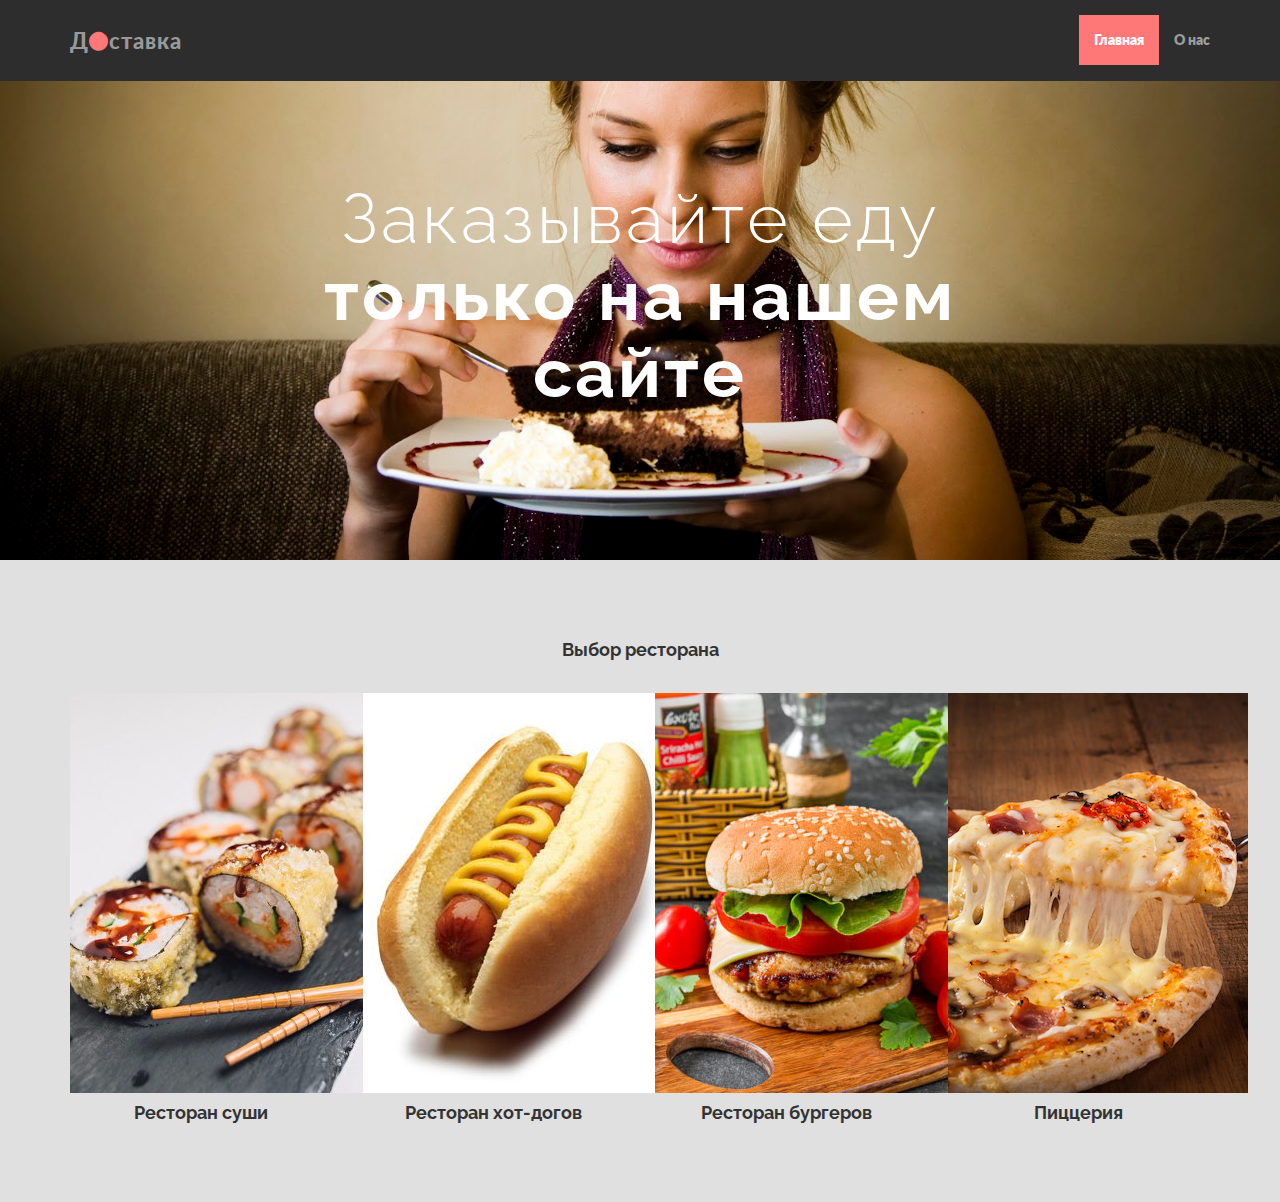
<file: pizza/index.html>
<!DOCTYPE html>
<html lang="en">
<head>
  <meta charset="utf-8">
  <title>Dostavka</title>
  <meta content="width=device-width, initial-scale=1.0" name="viewport">
  <meta content="" name="keywords">
  <meta content="" name="description">

  <!-- Favicons -->
  <link href="img/favicon.png" rel="icon">
  <link href="img/apple-touch-icon.png" rel="apple-touch-icon">

  <!-- Google Fonts -->
  <link href="https://fonts.googleapis.com/css?family=Lato:300,400,700,900|Raleway:400,300,700,900" rel="stylesheet">

  <!-- Bootstrap CSS File -->
  <link href="lib/bootstrap/css/bootstrap.min.css" rel="stylesheet">

  <!-- Libraries CSS Files -->
  <link href="lib/font-awesome/css/font-awesome.min.css" rel="stylesheet">

  <!-- Main Stylesheet File -->
  <link href="css/style.css" rel="stylesheet">
</head>

<body>

  <!-- Fixed navbar -->
  <div class="navbar navbar-inverse navbar-fixed-top">
    <div class="container">
      <div class="navbar-header">
        <button type="button" class="navbar-toggle" data-toggle="collapse" data-target=".navbar-collapse">
            <span class="icon-bar"></span>
            <span class="icon-bar"></span>
            <span class="icon-bar"></span>
          </button>
        <a class="navbar-brand" href="#">Д<i class="fa fa-circle"></i>ставка</a>
      </div>
      <div class="navbar-collapse collapse">
        <ul class="nav navbar-nav navbar-right">
          <li class="active"><a href="index.html">Главная</a></li>
          <li><a href="about.html">О нас</a></li>
        </ul>
      </div>
      <!--/.nav-collapse -->
    </div>
  </div>

  <div id="headerwrap">
    <div class="container">
      <div class="row centered">
        <div class="col-lg-8 col-lg-offset-2">
          <h1>Заказывайте еду <b>только на нашем сайте</b></h1>
        </div>
      </div>
      <!-- row -->
    </div>
    <!-- container -->
  </div>
  <!-- headerwrap -->

 

  <!-- PORTFOLIO SECTION -->
  <div id="dg">
    <div class="container">
      <div class="row centered">
        <h4>Выбор ресторана</h4>
        <br>
        <div class="col-lg-3">
          <div class="tilt">
            <a href="Japan.html"><img src="img/sus.jpg" alt=""></a>
          </div>
          <h4>Ресторан суши</h4>
        </div>

        <div class="col-lg-3">
          <div class="tilt">
            <a href="hotdog.html"><img src="img/hot.jpg" alt=""></a>
          </div>
          <h4>Ресторан хот-догов</h4>
        </div>

        <div class="col-lg-3">
          <div class="tilt">
            <a href="#"><img src="img/burg.jpg" alt=""></a>
          </div>
          <h4>Ресторан бургеров</h4>
        </div>

        <div class="col-lg-3">
          <div class="tilt">
            <a href="#"><img src="img/piz.jpg" alt=""></a>
          </div>
          <h4>Пиццерия</h4>
        </div>

      <!-- row -->
    </div>
    <!-- container -->
  </div>
  <!-- DG -->

  <!-- JavaScript Libraries -->
  <script src="lib/jquery/jquery.min.js"></script>
  <script src="lib/bootstrap/js/bootstrap.min.js"></script>
  <script src="lib/php-mail-form/validate.js"></script>
  <script src="lib/chart/chart.js"></script>

  <!-- Template Main Javascript File -->
  <script src="js/main.js"></script>

</body>
</html>
</file>
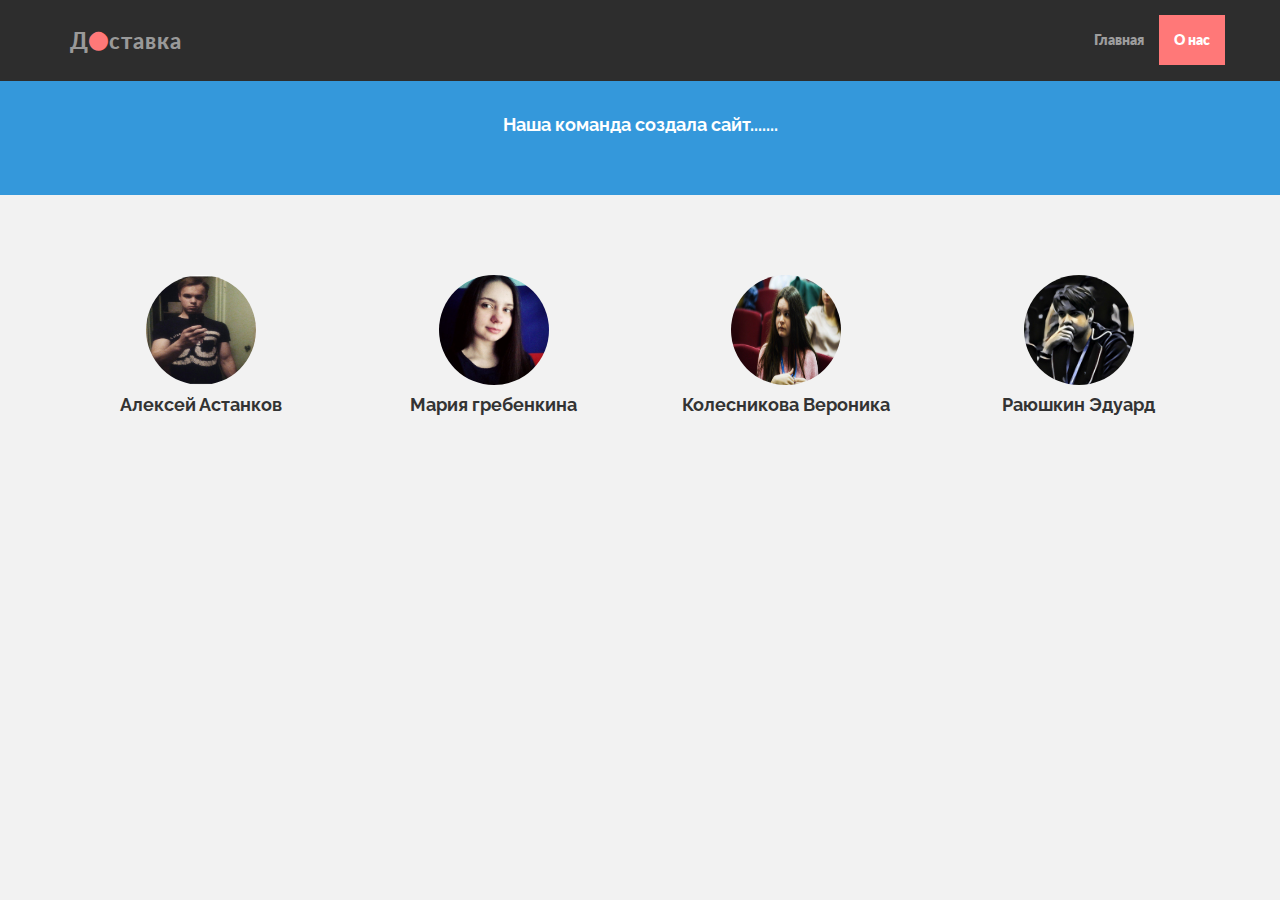
<file: pizza/about.html>
<!DOCTYPE html>
<html lang="en">
<head>
  <meta charset="utf-8">
  <title>Dostavka</title>
  <meta content="width=device-width, initial-scale=1.0" name="viewport">
  <meta content="" name="keywords">
  <meta content="" name="description">

  <!-- Favicons -->
  <link href="img/favicon.png" rel="icon">
  <link href="img/apple-touch-icon.png" rel="apple-touch-icon">

  <!-- Google Fonts -->
  <link href="https://fonts.googleapis.com/css?family=Lato:300,400,700,900|Raleway:400,300,700,900" rel="stylesheet">

  <!-- Bootstrap CSS File -->
  <link href="lib/bootstrap/css/bootstrap.min.css" rel="stylesheet">

  <!-- Libraries CSS Files -->
  <link href="lib/font-awesome/css/font-awesome.min.css" rel="stylesheet">

  <!-- Main Stylesheet File -->
  <link href="css/style.css" rel="stylesheet">

</head>

<body>

  <!-- Fixed navbar -->
  <div class="navbar navbar-inverse navbar-fixed-top">
    <div class="container">
      <div class="navbar-header">
        <button type="button" class="navbar-toggle" data-toggle="collapse" data-target=".navbar-collapse">
            <span class="icon-bar"></span>
            <span class="icon-bar"></span>
            <span class="icon-bar"></span>
          </button>
        <a class="navbar-brand" href="index.html">Д<i class="fa fa-circle"></i>ставка</a>
      </div>
      <div class="navbar-collapse collapse">
        <ul class="nav navbar-nav navbar-right">
          <li><a href="index.html">Главная</a></li>
          <li class="active"><a href="about.html">О нас</a></li>
        </ul>
      </div>
      <!--/.nav-collapse -->
    </div>
  </div>

  <div id="blue">
    <div class="container">
      <div class="row centered">
        <div class="col-lg-8 col-lg-offset-2">
          <h4>Наша команда создала сайт.......</h4>
          <p></p>
        </div>
      </div>
      <!-- row -->
    </div>
    <!-- container -->
  </div>
  <!--  bluewrap -->


  <div class="container w">
    <div class="row centered">
      <br><br>
      <div class="col-lg-3">
        <img class="img-circle" src="img/ia.jpg" width="110" height="110" alt="">
        <h4>Алексей Астанков</h4>
      
        
      </div>
      <!-- col-lg-3 -->

      <div class="col-lg-3">
        <img class="img-circle" src="img/masha.jpg" width="110" height="110" alt="">
        <h4>Мария гребенкина</h4>
        
       
      </div>
      <!-- col-lg-3 -->

      <div class="col-lg-3">
        <img class="img-circle" src="img/veronika.jpg" width="110" height="110" alt="">
        <h4>Колесникова Вероника</h4>
       
      </div>
      <!-- col-lg-3 -->

      <div class="col-lg-3">
        <img class="img-circle" src="img/edik.jpg" width="110" height="110" alt="">
        <h4>Раюшкин Эдуард</h4>
     
      </div>
      <!-- col-lg-3 -->

    </div>
    <!-- row -->
    <br>
    <br>
  </div>
  <!-- container -->
  <!-- JavaScript Libraries -->
  <script src="lib/jquery/jquery.min.js"></script>
  <script src="lib/bootstrap/js/bootstrap.min.js"></script>
  <script src="lib/php-mail-form/validate.js"></script>
  <script src="lib/chart/chart.js"></script>

  <!-- Template Main Javascript File -->
  <script src="js/main.js"></script>

</body>
</html>
</file>
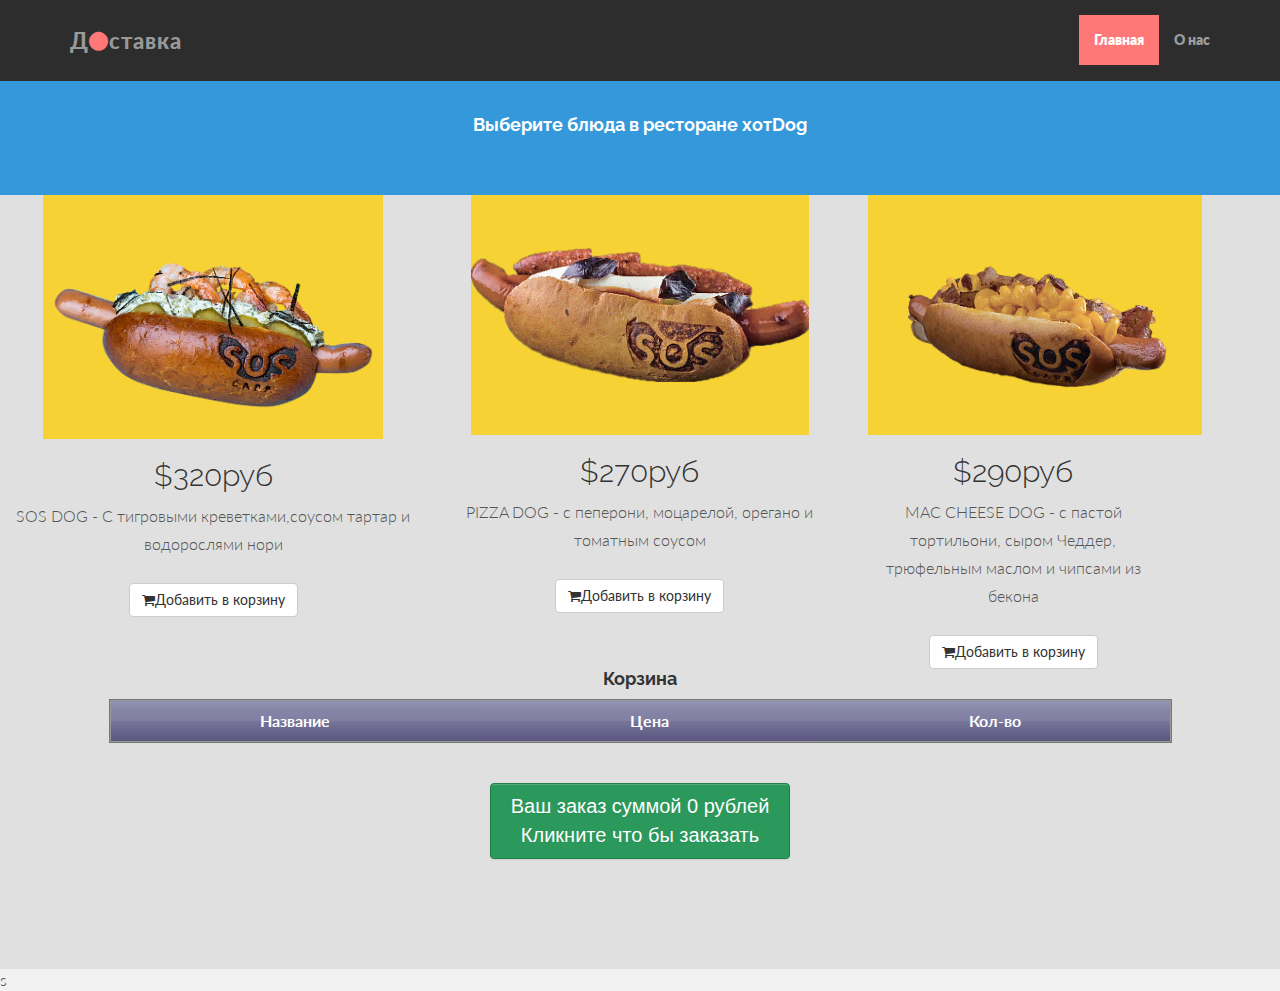
<file: pizza/hotdog.html>
<!DOCTYPE html>
<html lang="en">
<head>
  <meta charset="utf-8">
  <title>Dostavka</title>
  <meta content="width=device-width, initial-scale=1.0" name="viewport">
  <meta content="" name="keywords">
  <meta content="" name="description">

  <!-- Favicons -->
  <link href="img/favicon.png" rel="icon">
  <link href="img/apple-touch-icon.png" rel="apple-touch-icon">

  <!-- Google Fonts -->
  <link href="https://fonts.googleapis.com/css?family=Lato:300,400,700,900|Raleway:400,300,700,900" rel="stylesheet">

  <!-- Bootstrap CSS File -->
  <link href="lib/bootstrap/css/bootstrap.min.css" rel="stylesheet">

  <!-- Libraries CSS Files -->
  <link href="lib/font-awesome/css/font-awesome.min.css" rel="stylesheet">

  <!-- Main Stylesheet File -->
  <link href="css/style.css" rel="stylesheet">
</head>

<body>

  <!-- Fixed navbar -->
  <div class="navbar navbar-inverse navbar-fixed-top">
    <div class="container">
      <div class="navbar-header">
        <button type="button" class="navbar-toggle" data-toggle="collapse" data-target=".navbar-collapse">
            <span class="icon-bar"></span>
            <span class="icon-bar"></span>
            <span class="icon-bar"></span>
          </button>
        <a class="navbar-brand" href="index.html">Д<i class="fa fa-circle"></i>ставка</a>
      </div>
      <div class="navbar-collapse collapse">
        <ul class="nav navbar-nav navbar-right">
          <li class="active"><a href="index.html">Главная</a></li>
          <li><a href="about.html">О нас</a></li>
        </ul>
      </div>
      <!--/.nav-collapse -->
    </div>
  </div>

  
  <div id="blue">
    <div class="container">
      <div class="row centered">
        <div class="col-lg-8 col-lg-offset-2">
          <h4>Выберите блюда в ресторане хотDog</h4>
          <p></p>
        </div>
      </div>
      <!-- row -->
    </div>
    <!-- container -->
  </div>
  <!--  bluewrap -->
 

<script>
var d = document;
var overprace=0;
function addRow( name , price,  id1)
  {
    overprace+=Number.parseInt(price);;
    var buton = document.getElementById("bat1");
      // Находим нужную таблицу
      var tbody = d.getElementById('tab1').getElementsByTagName('TBODY')[0];
      var flag=0;
      var stroka=0;
      var col_strok=tbody.childElementCount;



    if(col_strok!=0){
    for(var i=1;i<tbody.childElementCount+1;i++){
      if(document.getElementById('tab1').rows[i].cells[0].innerText==name){
        flag=1
        stroka=i;}}
    }


        if(!flag){
      // Создаем строку таблицы и добавляем ее
      var row = d.createElement("TR");
      tbody.appendChild(row);
  
      // Создаем ячейки в вышесозданной строке
      // и добавляем тх
      var td1 = d.createElement("TD");
      var td2 = d.createElement("TD");
      var td3 = d.createElement("TD");
  
      row.appendChild(td1);
      row.appendChild(td2);
      row.appendChild(td3);
  
      // Наполняем ячейки
      td1.innerHTML = name;
      td2.innerHTML = price;
      td3.innerHTML = 1;
      buton.innerHTML = "Ваш заказ суммой "+ overprace+ " рублей" +"      Кликните что бы заказать";
        }
        else{
          buton.innerHTML = "Ваш заказ суммой "+ overprace+ " рублей" +"    Кликните что бы заказать";
          document.getElementById('tab1').rows[stroka].cells[2].innerText++;
        }
  


  }
</script>
 
  <div class="col-sm-15 padding-right">
    <div class="features_items"><!--features_items-->
      <div class="col-sm-4">
        <div class="product-image-wrapper">
          <div class="single-products">
              <div class="productinfo text-center">
                <img src="img/sosDOG.png" alt="" />
                <h2>$320руб</h2>
                <p> SOS DOG - С тигровыми креветками,соусом тартар и водорослями нори</p>
                <a  onclick="addRow ('SOS DOG','320','1')" class="btn btn-default add-to-cart"><i class="fa fa-shopping-cart"></i>Добавить в корзину</a>
              </div>
          </div>
        </div>
      </div>
      <div class="col-sm-4">
        <div class="product-image-wrapper">
          <div class="single-products">
            <div class="productinfo text-center">
              <img src="img/pizzaDOG.png" alt="" />
              <h2>$270руб</h2>
              <p>PIZZA DOG - с пеперони, моцарелой, орегано и томатным соусом</p>
              <a onclick="addRow ('PIZZA DOG','270','2')" class="btn btn-default add-to-cart"><i class="fa fa-shopping-cart"></i>Добавить в корзину</a>
            </div>
          </div>
        </div>
      </div>
      <div class="col-sm-3">
        <div class="product-image-wrapper">
          <div class="single-products">
            <div class="productinfo text-center">
              <img src="img/makDOG.png" alt="" />
              <h2>$290руб</h2>
              <p>MAC CHEESE DOG - с пастой тортильони, сыром Чеддер, трюфельным маслом и чипсами из бекона</p>
              <a onclick="addRow ('MAC CHEESE DOG','290','3')" class="btn btn-default add-to-cart"><i class="fa fa-shopping-cart"></i>Добавить в корзину</a>
            </div>
          </div>
        </div>
      </div>

     
      </div>
    </div><!--features_items-->


    <div id="dg">
      <div class="container">
        <div class="row centered">
          <h4>Корзина</h4>
     

          <table id="tab1"  style="margin: auto;" class="table_blur">
            <thead>
              <tr>
                  <th>Название</th>
                  <th>Цена</th>
                  <th>Кол-во</th>
              </tr>
          </thead>
          <tbody>
          </tbody>
          </table>

          <a href="#"  data-toggle="modal" data-target="#myModal" href="#myModal" id="bat1"class="green">Ваш заказ суммой 0 рублей
            Кликните что бы заказать</a>
        </div>
      </div>
    </div>

    




    <div class="modal fade" id="myModal" tabindex="-1" role="dialog" aria-labelledby="myModalLabel" aria-hidden="true">
        <div class="modal-dialog">
          <div class="modal-content">
            <div class="modal-header">
              <button type="button" class="close" data-dismiss="modal" aria-hidden="true">&times;</button>
              <h4 class="modal-title" id="myModalLabel">Укажите контакты</h4>
            </div>
            <div class="modal-body">
              <div class="row centered">
                <p>Работаем 24 часа</p>
                <p>
                 Адрес - улица Мира 100<br/> Волгоград<br/>Наш контакный номер - 8999999999999<br/> hot-dog@gmail.ru
                </p>
    
                <form class="contact-form php-mail-form" role="form" action="contactform/contactform.php" method="POST">
    
                  <div class="form-group">
                    <label for="contact-name">Ваше имя</label>
                    <input type="name" name="name" class="form-control" id="contact-name" placeholder="Андрей" data-rule="minlen:4" data-msg="Введите верные данные">
                    <div class="validate"></div>
                  </div>

                    <div class="form-group">
                    <label for="contact-email">Ваш эмайл</label>
                    <input type="email" name="email" class="form-control" id="contact-email" placeholder="Андрей@майл.ру" data-rule="email" data-msg="Введите верные данные">
                    <div class="validate"></div>
                  </div>
                  <div class="form-group">
                    <label for="contact-subject">Адрес</label>
                    <input type="text" name="subject" class="form-control" id="contact-subject" placeholder="улица Мира" data-rule="minlen:4" data-msg="Введите верные данные">
                    <div class="validate"></div>
                  </div>
    
                  <div class="form-group">
                            <input type="name" name="name" class="form-control" id="contact-name" placeholder="Андрей" data-rule="minlen:4" data-msg="Введите верные данные">
                    <div class="validate"></div>
                  </div>
          <label for="contact-message">Доп сообщение</label>
                    <textarea class="form-control" name="message" id="contact-message" placeholder="Хочу поострее" rows="5" data-rule="required" data-msg="Введите верные данные"></textarea>
                    <div class="validate"></div>
                  </div>
    
                  <div class="loading"></div>
                  <div class="error-message"></div>
                  <div class="sent-message">Your message has been sent. Thank you!</div>
    
                  <div class="form-send">
                    <button type="submit" class="btn btn-large">Заказать</button>
                  </div>
    
                </form>
              </div>
            </div>
          </div>
          <!-- /.modal-content -->
        </div>
        <!-- /.modal-dialog -->
      </div>
      <!-- /.modal -->s


  <!-- JavaScript Libraries -->
  <script src="lib/jquery/jquery.min.js"></script>
  <script src="lib/bootstrap/js/bootstrap.min.js"></script>
  <script src="lib/php-mail-form/validate.js"></script>
  <script src="lib/chart/chart.js"></script>

  <!-- Template Main Javascript File -->
  <script src="js/main.js"></script>

</body>
</html>
</file>
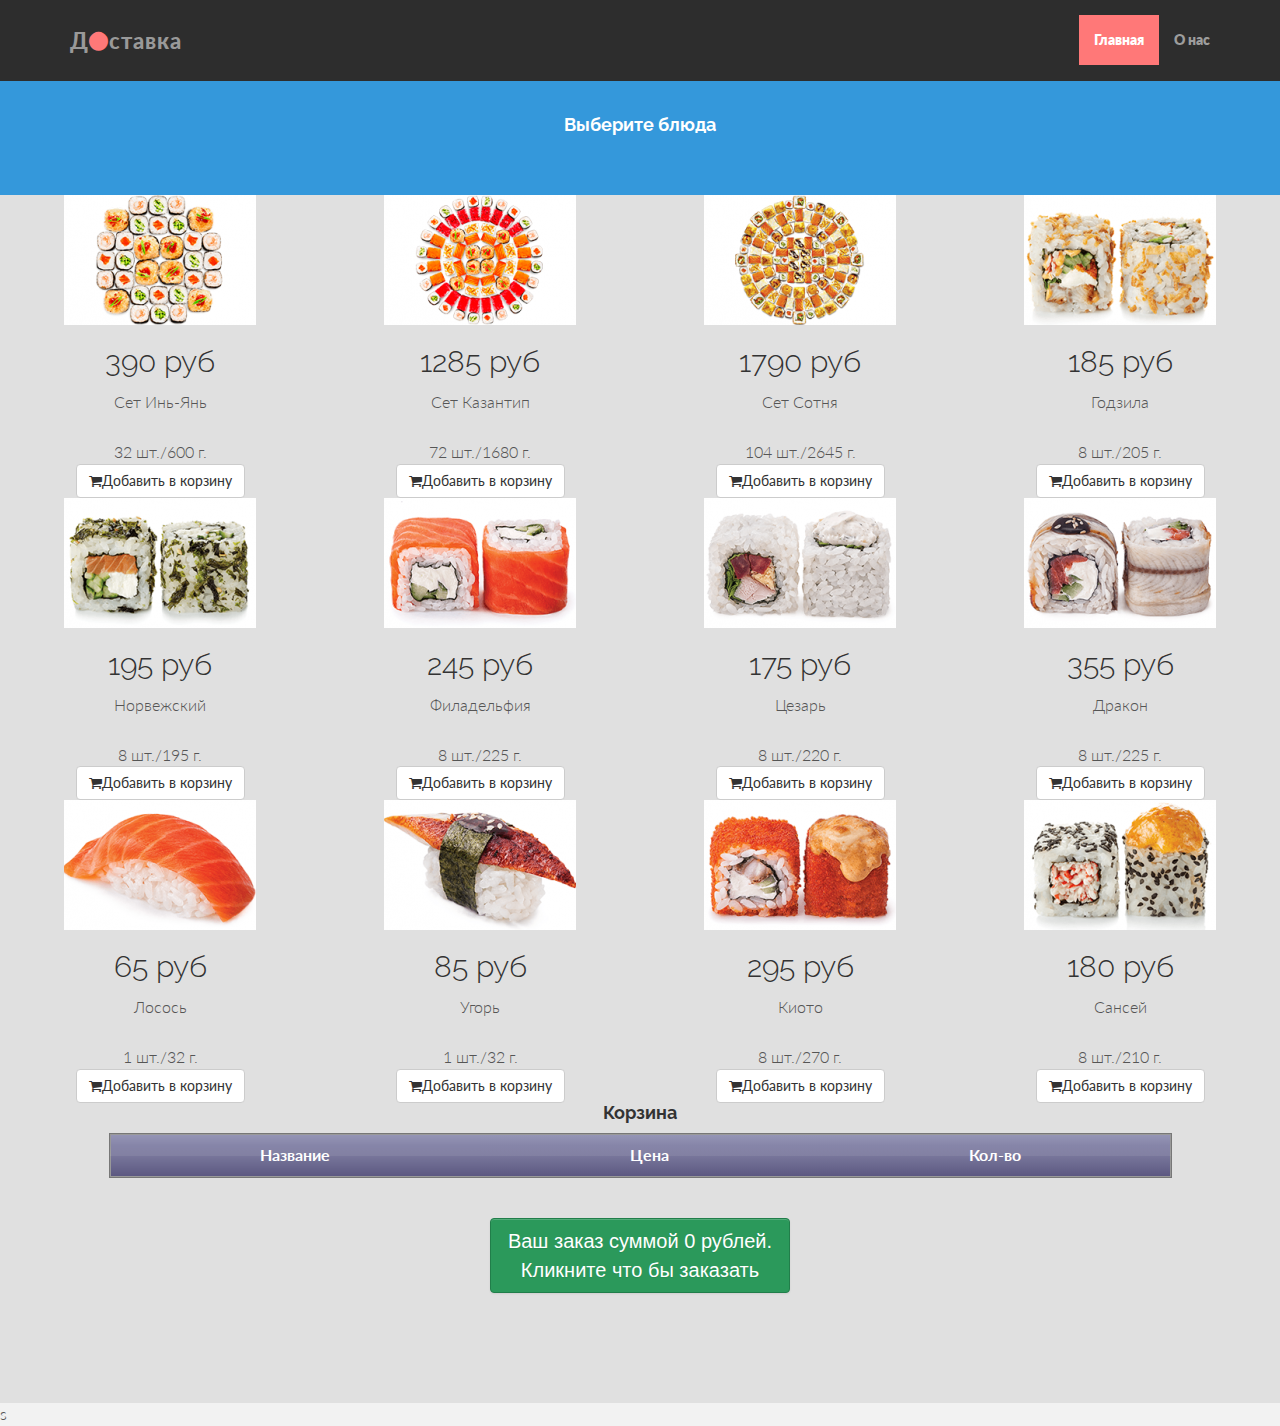
<file: pizza/Japan.html>
<!DOCTYPE html>
<html lang="en">
<head>
  <meta charset="utf-8">
  <title>Dostavka</title>
  <meta content="width=device-width, initial-scale=1.0" name="viewport">
  <meta content="" name="keywords">
  <meta content="" name="description">

  <!-- Favicons -->
  <link href="img/favicon.png" rel="icon">
  <link href="img/apple-touch-icon.png" rel="apple-touch-icon">

  <!-- Google Fonts -->
  <link href="https://fonts.googleapis.com/css?family=Lato:300,400,700,900|Raleway:400,300,700,900" rel="stylesheet">

  <!-- Bootstrap CSS File -->
  <link href="lib/bootstrap/css/bootstrap.min.css" rel="stylesheet">

  <!-- Libraries CSS Files -->
  <link href="lib/font-awesome/css/font-awesome.min.css" rel="stylesheet">

  <!-- Main Stylesheet File -->
  <link href="css/style.css" rel="stylesheet">
</head>

<body>

  <!-- Fixed navbar -->
  <div class="navbar navbar-inverse navbar-fixed-top">
    <div class="container">
      <div class="navbar-header">
        <button type="button" class="navbar-toggle" data-toggle="collapse" data-target=".navbar-collapse">
            <span class="icon-bar"></span>
            <span class="icon-bar"></span>
            <span class="icon-bar"></span>
          </button>
        <a class="navbar-brand" href="index.html">Д<i class="fa fa-circle"></i>ставка</a>
      </div>
      <div class="navbar-collapse collapse">
        <ul class="nav navbar-nav navbar-right">
          <li class="active"><a href="index.html">Главная</a></li>
          <li><a href="about.html">О нас</a></li>
        </ul>
      </div>
      <!--/.nav-collapse -->
    </div>
  </div>

  
  <div id="blue">
    <div class="container">
      <div class="row centered">
        <div class="col-lg-8 col-lg-offset-2">
          <h4>Выберите блюда</h4>
          <p></p>
        </div>
      </div>
      <!-- row -->
    </div>
    <!-- container -->
  </div>
  <!--  bluewrap -->
 

<script>
var d = document;
var overprace=0;
function addRow( name , price,  id1)
  {
    overprace+=Number.parseInt(price);;
    var buton = document.getElementById("bat1");
      // Находим нужную таблицу
      var tbody = d.getElementById('tab1').getElementsByTagName('TBODY')[0];
      var flag=0;
      var stroka=0;
      var col_strok=tbody.childElementCount;



    if(col_strok!=0){
    for(var i=1;i<tbody.childElementCount+1;i++){
      if(document.getElementById('tab1').rows[i].cells[0].innerText==name){
        flag=1
        stroka=i;}}
    }


        if(!flag){
      // Создаем строку таблицы и добавляем ее
      var row = d.createElement("TR");
      tbody.appendChild(row);
  
      // Создаем ячейки в вышесозданной строке
      // и добавляем тх
      var td1 = d.createElement("TD");
      var td2 = d.createElement("TD");
      var td3 = d.createElement("TD");
  
      row.appendChild(td1);
      row.appendChild(td2);
      row.appendChild(td3);
  
      // Наполняем ячейки
      td1.innerHTML = name;
      td2.innerHTML = price;
      td3.innerHTML = 1;
      buton.innerHTML = "Ваш заказ суммой "+ overprace+ " рублей" +"      Кликните что бы заказать";
        }
        else{
          buton.innerHTML = "Ваш заказ суммой "+ overprace+ " рублей" +"    Кликните что бы заказать";
          document.getElementById('tab1').rows[stroka].cells[2].innerText++;
        }
  


  }
</script>
 
  <div class="col-sm-15 padding-right">
    <div class="features_items"><!--features_items-->
      <div class="col-sm-3">
        <div class="product-image-wrapper">
          <div class="single-products">
              <div class="productinfo text-center">
                <img src="img/sushi/in_yan.jpg" alt="" />
                <h2>390 руб</h2>
                <p>Сет Инь-Янь</p>
                32 шт./600 г.
                <br>
                <a  onclick="addRow ('Сет Инь-Янь','390','1')" class="btn btn-default add-to-cart"><i class="fa fa-shopping-cart"></i>Добавить в корзину</a>
              </div>
          </div>
        </div>
      </div>
      <div class="col-sm-3">
        <div class="product-image-wrapper">
          <div class="single-products">
            <div class="productinfo text-center">
              <img src="img/sushi/kazantip.jpg" alt="" />
              <h2>1285 руб</h2>
              <p>Сет Казантип</p>
              72 шт./1680 г.
              <br>
              <a onclick="addRow ('Сет Казантип','1285','2')" class="btn btn-default add-to-cart"><i class="fa fa-shopping-cart"></i>Добавить в корзину</a>
            </div>
          </div>
        </div>
      </div>
      <div class="col-sm-3">
        <div class="product-image-wrapper">
          <div class="single-products">
            <div class="productinfo text-center">
              <img src="img/sushi/Sto.jpg" alt="" />
              <h2>1790 руб</h2>
              <p>Сет Сотня</p>
              104 шт./2645 г.
              <br>
              <a onclick="addRow ('Сет Сотня','1790','3')" class="btn btn-default add-to-cart"><i class="fa fa-shopping-cart"></i>Добавить в корзину</a>
            </div>
          </div>
        </div>
      </div>
      <div class="col-sm-3">
        <div class="product-image-wrapper">
          <div class="single-products">
            <div class="productinfo text-center">
              <img src="img/sushi/Godz.jpg" alt="" />
              <h2>185 руб</h2>
              <p>Годзила</p>
              8 шт./205 г.
              <br>
              <a onclick="addRow ('Годзила','185','4')" class="btn btn-default add-to-cart"><i class="fa fa-shopping-cart"></i>Добавить в корзину</a>
            </div>
            </div>
          </div>
        </div>
        <div class="col-sm-3">
            <div class="product-image-wrapper">
              <div class="single-products">
                <div class="productinfo text-center">
                  <img src="img/sushi/Norv.jpg" alt="" />
                  <h2>195 руб</h2>
                  <p>Норвежский</p>
                  8 шт./195 г.
                  <br>
                  <a onclick="addRow ('Норвежский','195','5')" class="btn btn-default add-to-cart"><i class="fa fa-shopping-cart"></i>Добавить в корзину</a>
                </div>
              </div>
            </div>
          </div>
          <div class="col-sm-3">
            <div class="product-image-wrapper">
              <div class="single-products">
                <div class="productinfo text-center">
                  <img src="img/sushi/Filad.jpg" alt="" />
                  <h2>245 руб</h2>
                  <p>Филадельфия</p>
                  8 шт./225 г.
                  <br>
                  <a onclick="addRow ('Филадельфия','245','6')" class="btn btn-default add-to-cart"><i class="fa fa-shopping-cart"></i>Добавить в корзину</a>
                </div>
              </div>
            </div>
          </div>
          <div class="col-sm-3">
            <div class="product-image-wrapper">
              <div class="single-products">
                <div class="productinfo text-center">
                  <img src="img/sushi/Cezar.jpg" alt="" />
                  <h2>175 руб</h2>
                  <p>Цезарь</p>
                  8 шт./220 г.
                  <br>
                  <a onclick="addRow ('Цезарь','175','7')" class="btn btn-default add-to-cart"><i class="fa fa-shopping-cart"></i>Добавить в корзину</a>
                </div>
              </div>
            </div>
          </div>
          <div class="col-sm-3">
            <div class="product-image-wrapper">
              <div class="single-products">
                <div class="productinfo text-center">
                  <img src="img/sushi/drakon.jpg" alt="" />
                  <h2>355 руб</h2>
                  <p>Дракон</p>
                  8 шт./225 г.
                  <br>
                  <a onclick="addRow ('Дракон','355','8')" class="btn btn-default add-to-cart"><i class="fa fa-shopping-cart"></i>Добавить в корзину</a>
                </div>
              </div>
            </div>
          </div>
          <div class="col-sm-3">
            <div class="product-image-wrapper">
              <div class="single-products">
                <div class="productinfo text-center">
                  <img src="img/sushi/losos.jpg" alt="" />
                  <h2>65 руб</h2>
                  <p>Лосось</p>
                  1 шт./32 г.
                  <br>
                  <a onclick="addRow ('Лосось','65','9')" class="btn btn-default add-to-cart"><i class="fa fa-shopping-cart"></i>Добавить в корзину</a>
                </div>
              </div>
            </div>
          </div>
          <div class="col-sm-3">
            <div class="product-image-wrapper">
              <div class="single-products">
                <div class="productinfo text-center">
                  <img src="img/sushi/ugor.jpg" alt="" />
                  <h2>85 руб</h2>
                  <p>Угорь</p>
                  1 шт./32 г.
                  <br>
                  <a onclick="addRow ('Угорь','85','10')" class="btn btn-default add-to-cart"><i class="fa fa-shopping-cart"></i>Добавить в корзину</a>
                </div>
              </div>
            </div>
          </div>
          <div class="col-sm-3">
            <div class="product-image-wrapper">
              <div class="single-products">
                <div class="productinfo text-center">
                  <img src="img/sushi/kioto.jpg" alt="" />
                  <h2>295 руб</h2>
                  <p>Киото</p>
                  8 шт./270 г.
                  <br>
                  <a onclick="addRow ('Киото','295','11')" class="btn btn-default add-to-cart"><i class="fa fa-shopping-cart"></i>Добавить в корзину</a>
                </div>
              </div>
            </div>
          </div>
          <div class="col-sm-3">
            <div class="product-image-wrapper">
              <div class="single-products">
                <div class="productinfo text-center">
                  <img src="img/sushi/sansey.jpg" alt="" />
                  <h2>180 руб</h2>
                  <p>Сансей</p>
                  8 шт./210 г.
                  <br>
                  <a onclick="addRow ('Сансей','180','12')" class="btn btn-default add-to-cart"><i class="fa fa-shopping-cart"></i>Добавить в корзину</a>
                </div>
              </div>
            </div>
          </div>
      </div>
      </div>
    </div><!--features_items-->


    <div id="dg">
      <div class="container">
        <div class="row centered">
          <h4>Корзина</h4>
     

          <table id="tab1"  style="margin: auto;" class="table_blur">
            <thead>
              <tr>
                  <th>Название</th>
                  <th>Цена</th>
                  <th>Кол-во</th>
              </tr>
          </thead>
          <tbody>
          </tbody>
          </table>

          <a href="#"  data-toggle="modal" data-target="#myModal" href="#myModal" id="bat1"class="green">Ваш заказ суммой 0 рублей.
            Кликните что бы заказать</a>
        </div>
      </div>
    </div>

    




    <div class="modal fade" id="myModal" tabindex="-1" role="dialog" aria-labelledby="myModalLabel" aria-hidden="true">
      <div class="modal-dialog">
        <div class="modal-content">
          <div class="modal-header">
            <button type="button" class="close" data-dismiss="modal" aria-hidden="true">&times;</button>
            <h4 class="modal-title" id="myModalLabel">Укажите контакты</h4>
          </div>
          <div class="modal-body">
            <div class="row centered">
              <p>Работаем 24 часа</p>
              <p>
               Адрес - улица Мира 100<br/> Волгоград<br/>Наш контакный номер - 8999999999999<br/> sushi-dog@gmail.ru
              </p>
  
              <form class="contact-form php-mail-form" role="form" action="contactform/contactform.php" method="POST">
  
                <div class="form-group">
                  <label for="contact-name">Ваше имя</label>
                  <input type="name" name="name" class="form-control" id="contact-name" placeholder="Андрей" data-rule="minlen:4" data-msg="Введите верные данные">
                  <div class="validate"></div>
                </div>

                  <div class="form-group">
                  <label for="contact-email">Ваш эмайл</label>
                  <input type="email" name="email" class="form-control" id="contact-email" placeholder="Андрей@майл.ру" data-rule="email" data-msg="Введите верные данные">
                  <div class="validate"></div>
                </div>
                <div class="form-group">
                  <label for="contact-subject">Адрес</label>
                  <input type="text" name="subject" class="form-control" id="contact-subject" placeholder="улица Мира" data-rule="minlen:4" data-msg="Введите верные данные">
                  <div class="validate"></div>
                </div>
  
                <div class="form-group">
                          <input type="name" name="name" class="form-control" id="contact-name" placeholder="Андрей" data-rule="minlen:4" data-msg="Введите верные данные">
                  <div class="validate"></div>
                </div>
        <label for="contact-message">Доп сообщение</label>
                  <textarea class="form-control" name="message" id="contact-message" placeholder="Хочу поострее" rows="5" data-rule="required" data-msg="Введите верные данные"></textarea>
                  <div class="validate"></div>
                </div>
  
                <div class="loading"></div>
                <div class="error-message"></div>
                <div class="sent-message">Your message has been sent. Thank you!</div>
  
                <div class="form-send">
                  <button type="submit" class="btn btn-large">Заказать</button>
                </div>
  
              </form>
            </div>
          </div>
        </div>
        <!-- /.modal-content -->
      </div>
      <!-- /.modal-dialog -->
    </div>
    <!-- /.modal -->s


  <!-- JavaScript Libraries -->
  <script src="lib/jquery/jquery.min.js"></script>
  <script src="lib/bootstrap/js/bootstrap.min.js"></script>
  <script src="lib/php-mail-form/validate.js"></script>
  <script src="lib/chart/chart.js"></script>

  <!-- Template Main Javascript File -->
  <script src="js/main.js"></script>

</body>
</html>
</file>
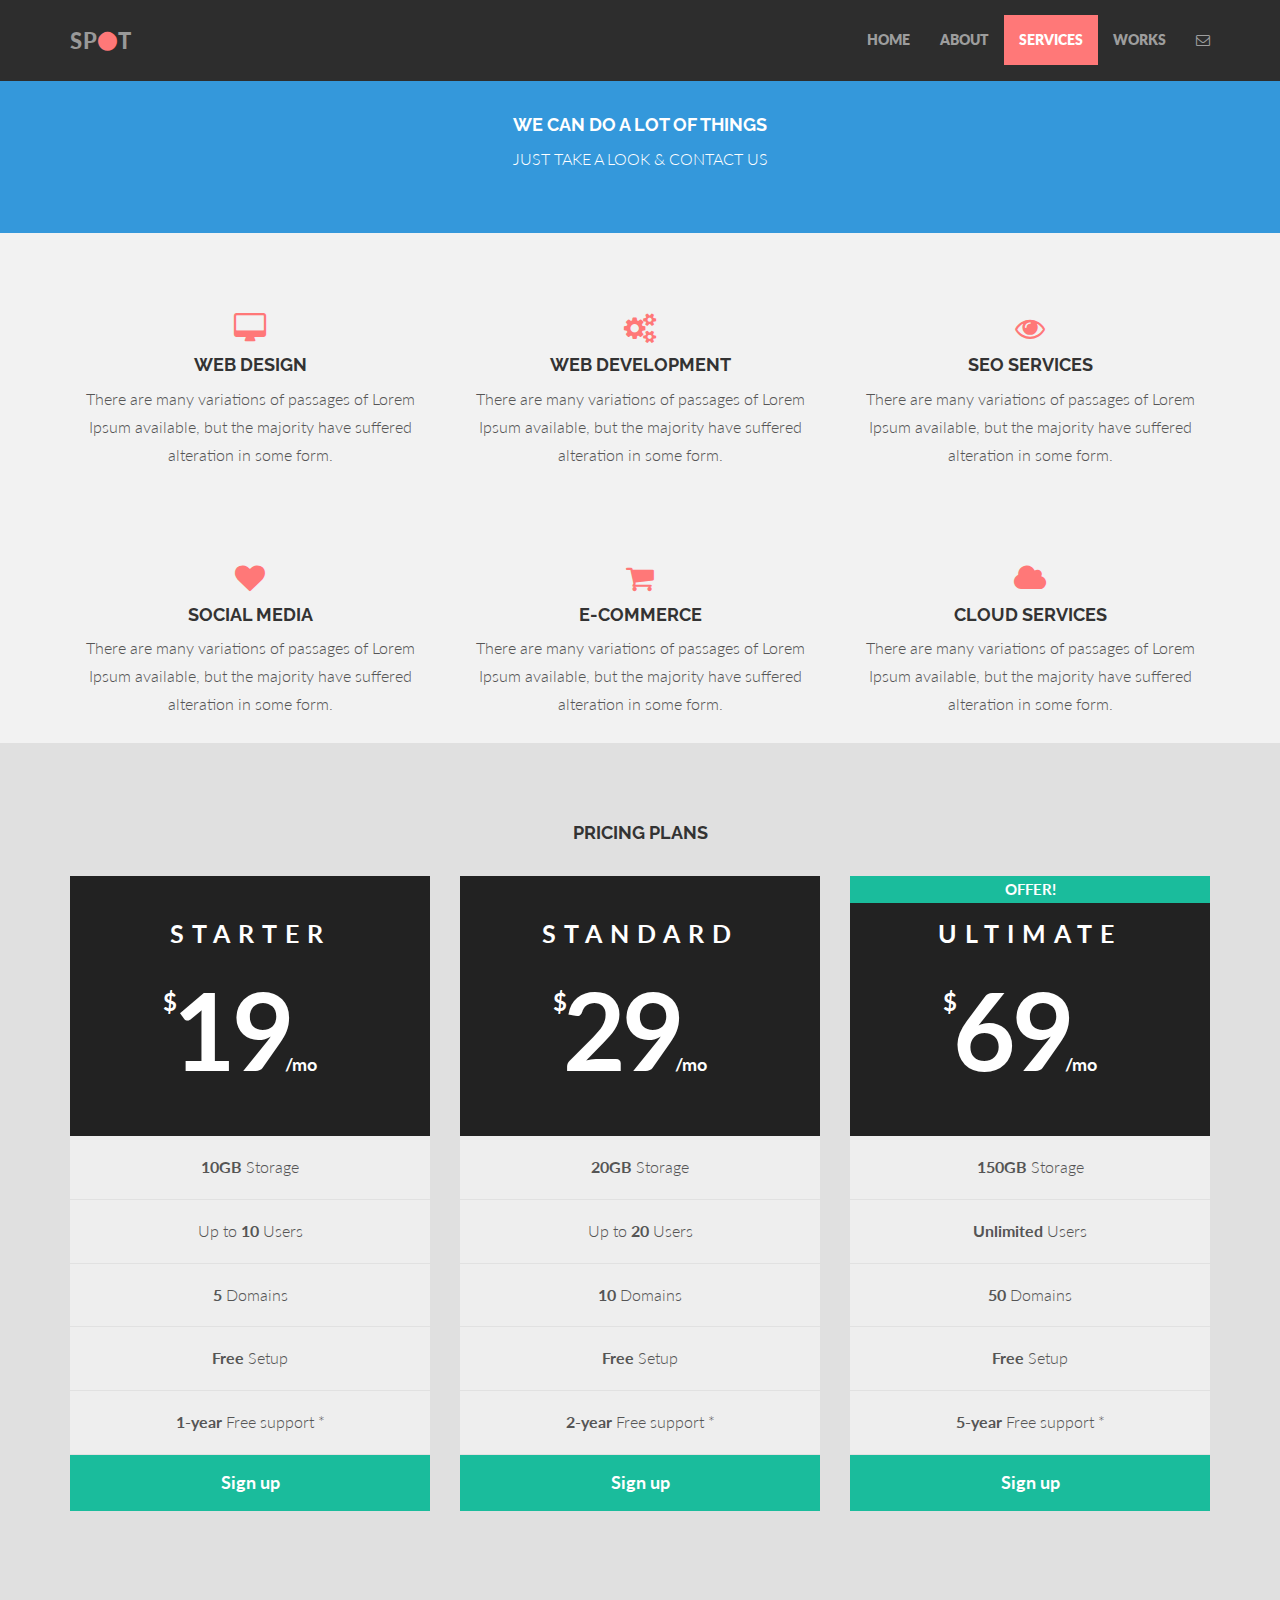
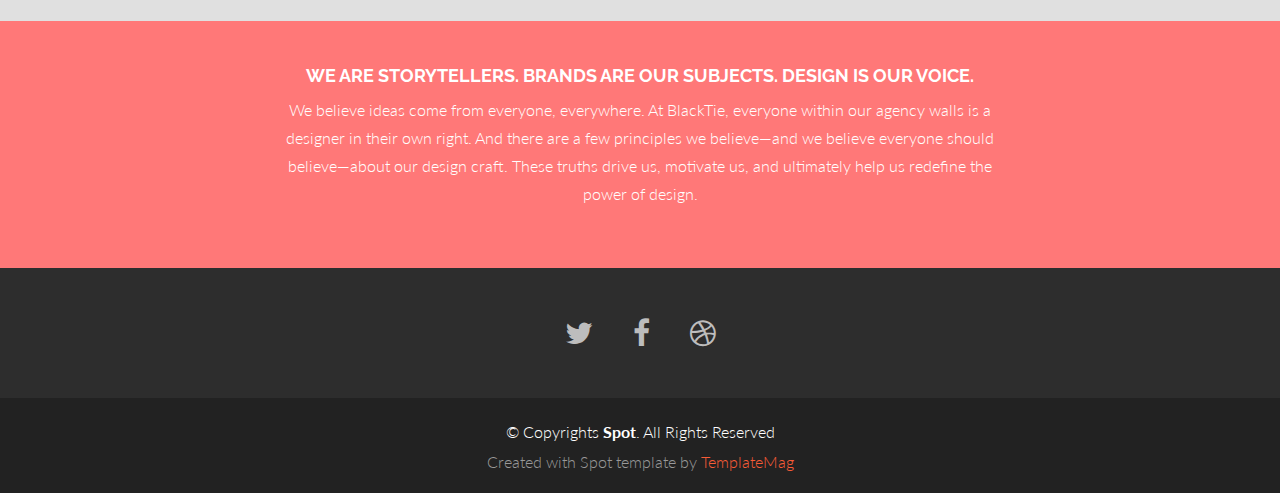
<file: pizza/services.html>
<!DOCTYPE html>
<html lang="en">
<head>
  <meta charset="utf-8">
  <title>Spot - Bootstrap Freelance Template</title>
  <meta content="width=device-width, initial-scale=1.0" name="viewport">
  <meta content="" name="keywords">
  <meta content="" name="description">

  <!-- Favicons -->
  <link href="img/favicon.png" rel="icon">
  <link href="img/apple-touch-icon.png" rel="apple-touch-icon">

  <!-- Google Fonts -->
  <link href="https://fonts.googleapis.com/css?family=Lato:300,400,700,900|Raleway:400,300,700,900" rel="stylesheet">

  <!-- Bootstrap CSS File -->
  <link href="lib/bootstrap/css/bootstrap.min.css" rel="stylesheet">

  <!-- Libraries CSS Files -->
  <link href="lib/font-awesome/css/font-awesome.min.css" rel="stylesheet">

  <!-- Main Stylesheet File -->
  <link href="css/style.css" rel="stylesheet">

  <!-- =======================================================
    Template Name: Spot
    Template URL: https://templatemag.com/spot-bootstrap-freelance-template/
    Author: TemplateMag.com
    License: https://templatemag.com/license/
  ======================================================= -->
</head>

<body>
  <!-- Fixed navbar -->
  <div class="navbar navbar-inverse navbar-fixed-top">
    <div class="container">
      <div class="navbar-header">
        <button type="button" class="navbar-toggle" data-toggle="collapse" data-target=".navbar-collapse">
            <span class="icon-bar"></span>
            <span class="icon-bar"></span>
            <span class="icon-bar"></span>
          </button>
        <a class="navbar-brand" href="#">SP<i class="fa fa-circle"></i>T</a>
      </div>
      <div class="navbar-collapse collapse">
        <ul class="nav navbar-nav navbar-right">
          <li><a href="index.html">HOME</a></li>
          <li><a href="about.html">ABOUT</a></li>
          <li class="active"><a href="services.html">SERVICES</a></li>
          <li><a href="works.html">WORKS</a></li>
          <li><a data-toggle="modal" data-target="#myModal" href="#myModal"><i class="fa fa-envelope-o"></i></a></li>
        </ul>
      </div>
      <!--/.nav-collapse -->
    </div>
  </div>

  <div id="blue">
    <div class="container">
      <div class="row centered">
        <div class="col-lg-8 col-lg-offset-2">
          <h4>WE CAN DO A LOT OF THINGS</b></h4>
          <p>JUST TAKE A LOOK & CONTACT US</p>
        </div>
      </div>
      <!-- row -->
    </div>
    <!-- container -->
  </div>
  <!-- blue wrap -->

  <div class="container w">
    <div class="row centered">
      <br><br>
      <div class="col-lg-4">
        <i class="fa fa-desktop"></i>
        <h4>WEB DESIGN</h4>
        <p>There are many variations of passages of Lorem Ipsum available, but the majority have suffered alteration in some form.</p>
      </div>
      <!-- col-lg-4 -->

      <div class="col-lg-4">
        <i class="fa fa-cogs"></i>
        <h4>WEB DEVELOPMENT</h4>
        <p>There are many variations of passages of Lorem Ipsum available, but the majority have suffered alteration in some form.</p>
      </div>
      <!-- col-lg-4 -->

      <div class="col-lg-4">
        <i class="fa fa-eye"></i>
        <h4>SEO SERVICES</h4>
        <p>There are many variations of passages of Lorem Ipsum available, but the majority have suffered alteration in some form.</p>
      </div>
      <!-- col-lg-4 -->
    </div>
    <!-- row -->
    <br>
    <div class="row centered">
      <br><br>
      <div class="col-lg-4">
        <i class="fa fa-heart"></i>
        <h4>SOCIAL MEDIA</h4>
        <p>There are many variations of passages of Lorem Ipsum available, but the majority have suffered alteration in some form.</p>
      </div>
      <!-- col-lg-4 -->

      <div class="col-lg-4">
        <i class="fa fa-shopping-cart"></i>
        <h4>E-COMMERCE</h4>
        <p>There are many variations of passages of Lorem Ipsum available, but the majority have suffered alteration in some form.</p>
      </div>
      <!-- col-lg-4 -->

      <div class="col-lg-4">
        <i class="fa fa-cloud"></i>
        <h4>CLOUD SERVICES</h4>
        <p>There are many variations of passages of Lorem Ipsum available, but the majority have suffered alteration in some form.</p>
      </div>
      <!-- col-lg-4 -->
    </div>
    <!-- row -->
  </div>
  <!-- container -->

  <!-- PRICING SECTION -->
  <div id="dg">
    <div class="container">
      <div class="row centered">
        <h4>PRICING PLANS</h4>
        <br>
        <div class="col-lg-4">
          <!-- START PRICING TABLE -->
          <div class="pricing-option">
            <div class="pricing-top">
              <span class="pricing-edition">Starter</span>
              <span class="price">
                                <sup>$</sup>
                                <span class="price-amount">19</span>
              <small>/mo</small>
              </span>
            </div>
            <ul>
              <li><strong>10GB</strong> Storage</li>
              <li>Up to <strong>10</strong> Users</li>
              <li><strong>5</strong> Domains</li>
              <li><strong>Free</strong> Setup</li>
              <li><strong>1-year</strong> Free support *</li>
            </ul>
            <a href="index.html#" class="pricing-signup">Sign up</a>
          </div>
          <!-- /pricing-option -->
          <!-- END PRICING TABLE -->
        </div>
        <!-- /col -->

        <div class="col-lg-4">
          <!-- START PRICING TABLE -->
          <div class="pricing-option">
            <div class="pricing-top">
              <span class="pricing-edition">Standard</span>
              <span class="price">
                                <sup>$</sup>
                                <span class="price-amount">29</span>
              <small>/mo</small>
              </span>
            </div>
            <ul>
              <li><strong>20GB</strong> Storage</li>
              <li>Up to <strong>20</strong> Users</li>
              <li><strong>10</strong> Domains</li>
              <li><strong>Free</strong> Setup</li>
              <li><strong>2-year</strong> Free support *</li>
            </ul>
            <a href="index.html#" class="pricing-signup">Sign up</a>
          </div>
          <!-- /pricing-option -->
          <!-- END PRICING TABLE -->
        </div>
        <!-- /col -->

        <div class="col-lg-4">
          <!-- START PRICING TABLE -->
          <div class="pricing-option">
            <div class="pricing-top">
              <span class="special-label">OFFER!</span>
              <span class="pricing-edition">Ultimate</span>
              <span class="price">
                                <sup>$</sup>
                                <span class="price-amount">69</span>
              <small>/mo</small>
              </span>
            </div>
            <ul>
              <li><strong>150GB</strong> Storage</li>
              <li><strong>Unlimited</strong> Users</li>
              <li><strong>50</strong> Domains</li>
              <li><strong>Free</strong> Setup</li>
              <li><strong>5-year</strong> Free support *</li>
            </ul>
            <a href="index.html#" class="pricing-signup">Sign up</a>
          </div>
          <!-- /pricing-option -->
          <!-- END PRICING TABLE -->
        </div>
        <!-- /col -->
      </div>
      <!-- row -->
    </div>
    <!-- container -->
  </div>
  <!-- DG -->

  <div id="r">
    <div class="container">
      <div class="row centered">
        <div class="col-lg-8 col-lg-offset-2">
          <h4>WE ARE STORYTELLERS. BRANDS ARE OUR SUBJECTS. DESIGN IS OUR VOICE.</h4>
          <p>We believe ideas come from everyone, everywhere. At BlackTie, everyone within our agency walls is a designer in their own right. And there are a few principles we believe—and we believe everyone should believe—about our design craft. These truths
            drive us, motivate us, and ultimately help us redefine the power of design.</p>
        </div>
      </div>
      <!-- row -->
    </div>
    <!-- container -->
  </div>


  <!-- FOOTER -->
  <div id="f">
    <div class="container">
      <div class="row centered">
        <a href="#"><i class="fa fa-twitter"></i></a><a href="#"><i class="fa fa-facebook"></i></a><a href="#"><i class="fa fa-dribbble"></i></a>

      </div>
      <!-- row -->
    </div>
    <!-- container -->
  </div>
  <!-- Footer -->


  <!-- MODAL FOR CONTACT -->
  <!-- Modal -->
  <div class="modal fade" id="myModal" tabindex="-1" role="dialog" aria-labelledby="myModalLabel" aria-hidden="true">
    <div class="modal-dialog">
      <div class="modal-content">
        <div class="modal-header">
          <button type="button" class="close" data-dismiss="modal" aria-hidden="true">&times;</button>
          <h4 class="modal-title" id="myModalLabel">contact us</h4>
        </div>
        <div class="modal-body">
          <div class="row centered">
            <p>We are available 24/7, so don't hesitate to contact us.</p>
            <p>
              Somestreet Ave, 987<br/> London, UK.<br/> +44 8948-4343<br/> contact@example.com
            </p>

            <form class="contact-form php-mail-form" role="form" action="contactform/contactform.php" method="POST">

              <div class="form-group">
                <label for="contact-name">Your Name</label>
                <input type="name" name="name" class="form-control" id="contact-name" placeholder="Your Name" data-rule="minlen:4" data-msg="Please enter at least 4 chars">
                <div class="validate"></div>
              </div>
              <div class="form-group">
                <label for="contact-email">Your Email</label>
                <input type="email" name="email" class="form-control" id="contact-email" placeholder="Your Email" data-rule="email" data-msg="Please enter a valid email">
                <div class="validate"></div>
              </div>
              <div class="form-group">
                <label for="contact-subject">Subject</label>
                <input type="text" name="subject" class="form-control" id="contact-subject" placeholder="Subject" data-rule="minlen:4" data-msg="Please enter at least 8 chars of subject">
                <div class="validate"></div>
              </div>

              <div class="form-group">
                <label for="contact-message">Your Message</label>
                <textarea class="form-control" name="message" id="contact-message" placeholder="Your Message" rows="5" data-rule="required" data-msg="Please write something for us"></textarea>
                <div class="validate"></div>
              </div>

              <div class="loading"></div>
              <div class="error-message"></div>
              <div class="sent-message">Your message has been sent. Thank you!</div>

              <div class="form-send">
                <button type="submit" class="btn btn-large">Send Message</button>
              </div>

            </form>
          </div>
        </div>
      </div>
      <!-- /.modal-content -->
    </div>
    <!-- /.modal-dialog -->
  </div>
  <!-- /.modal -->

  <div id="copyrights">
    <div class="container">
      <p>
        &copy; Copyrights <strong>Spot</strong>. All Rights Reserved
      </p>
      <div class="credits">
        <!--
          You are NOT allowed to delete the credit link to TemplateMag with free version.
          You can delete the credit link only if you bought the pro version.
          Buy the pro version with working PHP/AJAX contact form: https://templatemag.com/spot-bootstrap-freelance-template/
          Licensing information: https://templatemag.com/license/
        -->
        Created with Spot template by <a href="https://templatemag.com/">TemplateMag</a>
      </div>
    </div>
  </div>

  <!-- JavaScript Libraries -->
  <script src="lib/jquery/jquery.min.js"></script>
  <script src="lib/bootstrap/js/bootstrap.min.js"></script>
  <script src="lib/php-mail-form/validate.js"></script>
  <script src="lib/chart/chart.js"></script>

  <!-- Template Main Javascript File -->
  <script src="js/main.js"></script>

</body>

</html>
</file>
<file: pizza/css/style.css>
/**
* Template Name: Spot
* Template URL: https://templatemag.com/spot-bootstrap-freelance-template/
* Author: TemplateMag.com
* License: https://templatemag.com/license/
*/

body {
  background-color: #f2f2f2;
  font-family: "Lato";
  font-weight: 300;
  font-size: 16px;
  color: #555;
  -webkit-font-smoothing: antialiased;
  -webkit-overflow-scrolling: touch;
  margin-top: 70px;
}

/* Titles */

h1, h2, h3, h4, h5, h6 {
  font-family: "Raleway";
  font-weight: 300;
  color: #333;
}

/* Paragraph & Typographic */

p {
  line-height: 28px;
  margin-bottom: 25px;
}

.centered {
  text-align: center;
}

/* Links */


a.green{
  border-radius: 4px;
  -webkit-box-shadow: inset 0 1px 0 rgba(255, 255, 255, 0.2), 0 1px 2px rgba(0, 0, 0, 0.08);
  -moz-box-shadow: inset 0 1px 0 rgba(255, 255, 255, 0.2), 0 1px 2px rgba(0, 0, 0, 0.08);
  box-shadow: inset 0 1px 0 rgba(255, 255, 255, 0.2), 0 1px 2px rgba(0, 0, 0, 0.08);
  color: #fff;
  display:block;
  width:300px;
  text-align: center;
  font-family: Arial, Helvetica, sans-serif;
  font-size: 20px;
  padding: 8px 16px;
  margin: 40px auto;
  text-decoration: none;
  text-shadow: 0 1px 1px rgba(0, 0, 0, 0.075);
  -webkit-transition: background-color 0.1s linear;
  -moz-transition: background-color 0.1s linear;
  -o-transition: background-color 0.1s linear;
  transition: background-color 0.1s linear;        
  }
  a.green {
  background-color: rgb( 43, 153, 91 );
  border: 1px solid rgb( 33, 126, 74 );
  }
          
  a.green:hover {
  background-color: rgb( 75, 183, 141 );
  }

a {
  color: #f85c37;
  word-wrap: break-word;
  transition: color 0.1s ease-in, background 0.1s ease-in;
}

a:hover, a:focus {
  color: #7b7b7b;
  text-decoration: none;
  outline: 0;
}

a:before, a:after {
  transition: color 0.1s ease-in, background 0.1s ease-in;
}



.table_blur {
  background: #f5ffff;
  border-collapse: collapse;
  text-align: left;
}
.table_blur th {
  border-top: 1px solid #777777;	
  border-bottom: 1px solid #777777; 
  box-shadow: inset 0 1px 0 #999999, inset 0 -1px 0 #999999;
  background: linear-gradient(#9595b6, #5a567f);
  color: white;
  padding: 10px 150px;
  position: relative;
}
.table_blur th:after {
  content: "";
  display: block;
  position: absolute;
  left: 0;
  top: 25%;
  height: 25%;
  width: 100%;
  background: linear-gradient(rgba(255, 255, 255, 0), rgba(255,255,255,.08));
}
.table_blur tr:nth-child(odd) {
  background: #ebf3f9;
}
.table_blur th:first-child {
  border-left: 1px solid #777777;	
  border-bottom:  1px solid #777777;
  box-shadow: inset 1px 1px 0 #999999, inset 0 -1px 0 #999999;
}
.table_blur th:last-child {
  border-right: 1px solid #777777;
  border-bottom:  1px solid #777777;
  box-shadow: inset -1px 1px 0 #999999, inset 0 -1px 0 #999999;
}
.table_blur td {
  border: 1px solid #e3eef7;
  padding: 10px 150px;
  position: relative;
  transition: all 0.5s ease;
}
.table_blur tbody:hover td {
  color: transparent;
  text-shadow: 0 0 3px #a09f9d;
}
.table_blur tbody:hover tr:hover td {
  color: #444444;
  text-shadow: none;
}








hr {
  display: block;
  height: 1px;
  border: 0;
  border-top: 1px solid #ccc;
  margin: 1em 0;
  padding: 0;
}

.navbar {
  font-weight: 800;
  font-size: 14px;
  padding-top: 15px;
  padding-bottom: 15px;
}

.navbar-inverse {
  background: #2d2d2d;
  border-color: #2d2d2d;
}

.navbar-inverse .navbar-nav>.active>a {
  background: #ff7878
}

.navbar-inverse .navbar-brand {
  color: #999999;
  font-weight: bolder;
  font-size: 22px;
  letter-spacing: 1px;
}

.navbar-inverse .navbar-brand i {
  color: #ff7878;
  font-size: 22px;
  letter-spacing: 1px;
}

/*TILT*/

.tilt {
  -webkit-transition: all 0.5s ease;
  -moz-transition: all 0.5s ease;
  -o-transition: all 0.5s ease;
  -ms-transition: all 0.5s ease;
  transition: all 0.5s ease;
}

.tilt:hover {
  -webkit-transform: rotate(-10deg);
  -moz-transform: rotate(-10deg);
  -o-transform: rotate(-10deg);
  -ms-transform: rotate(-10deg);
  transform: rotate(-10deg);
}

/* ==========================================================================
   Wrap Sections
   ========================================================================== */

#headerwrap {
  background: url(../img/girl.jpg) no-repeat center top;
  margin-top: -10px;
  padding-top: 20px;
  text-align: center;
  background-attachment: relative;
  background-position: center center;
  min-height: 500px;
  width: 100%;
  -webkit-background-size: 100%;
  -moz-background-size: 100%;
  -o-background-size: 100%;
  background-size: 100%;
  -webkit-background-size: cover;
  -moz-background-size: cover;
  -o-background-size: cover;
  background-size: cover;
}

#headerwrap h1 {
  margin-top: 100px;
  color: white;
  font-size: 70px;
  font-weight: 300;
  letter-spacing: 3px;
}

#headerwrap h2 {
  color: white;
  font-size: 40px;
  font-weight: 700;
  letter-spacing: 2px;
  text-transform: uppercase;
}

@media (max-width: 768px ) {
  #headerwrap h1 {
    font-size: 50px;
  }

  #headerwrap h2 {
    font-size: 30px;
  }
}

/* Dark Grey Wrap */

#dg {
  background: #e0e0e0;
  padding-top: 70px;
  padding-bottom: 70px;
  text-align: center;
}

#dg h4 {
  font-weight: 700;
}

/* Light Grey */

#lg {
  background: #ebebeb;
  padding-top: 70px;
  padding-bottom: 70px;
  text-align: center;
}

#lg h4 {
  font-weight: 700;
}

/* Red Wrap */

#r {
  background: #ff7878;
  padding-top: 35px;
  padding-bottom: 35px;
}

#r h4 {
  color: white;
  font-weight: 700;
}

#r p {
  color: white;
}

/* Blue Wrap */

#blue {
  background: #3498db;
  padding-top: 35px;
  padding-bottom: 35px;
}

#blue h4 {
  color: white;
  font-weight: 700;
}

#blue p {
  color: white;
}

/* Footer Wrap */

#f {
  background: #2d2d2d;
  padding-top: 30px;
  padding-bottom: 30px;
}

#f i {
  color: #bdbdbd;
  font-size: 30px;
  padding: 20px;
}

#f i:hover {
  color: #ff7878;
}

/****** SECTIONS *****/

.w {
  padding-top: 35px;
}

.w h4 {
  font-weight: 700;
}

.w i {
  color: #ff7878;
  font-size: 30px;
}

.wb {
  padding-top: 35px;
  margin-bottom: 0px;
}

.wb h4 {
  font-weight: 700;
}

.desc {
  padding-top: 35px;
}

.desc h4 {
  font-weight: 700;
}

.desc i {
  color: #ff7878;
  font-size: 12px;
  padding: 5px;
}

/***** MODAL CONTACT *****/

.modal-content {
  border-radius: 0px;
}

.modal-header {
  background: #bdbdbd;
  color: white;
}

.modal-header h4 {
  font-weight: 700;
}

.modal-body {
  background: #f2f2f2;
  font-family: "Lato";
  font-weight: 300;
  font-size: 16px;
  color: #555;
}

.modal-footer {
  background: #f2f2f2;
  margin-top: 0px;
}

/* ==========================================================================
   Pricing Tables
   ========================================================================== */

.pricing-option {
  padding-bottom: 40px;
}

.pricing-option .pricing-top {
  position: relative;
  background: #222;
  color: white;
  text-align: center;
  font-weight: bold;
  padding: 40px 20px 30px 20px;
  -webkit-box-sizing: border-box;
  -moz-box-sizing: border-box;
  box-sizing: border-box;
}

.pricing-option .pricing-top .special-label {
  display: block;
  width: 100%;
  position: absolute;
  top: 0;
  left: 0;
  background: #1abc9c;
  text-transform: uppercase;
  font-size: 15px;
  font-weight: bold;
  padding: 3px 0;
}

.special .pricing-top {
  background: black;
}

.pricing-option .pricing-edition {
  text-transform: uppercase;
  display: block;
  font-size: 25px;
  letter-spacing: 8px;
}

.pricing-option .price {
  display: inline-block;
  position: relative;
}

.pricing-option .price sup {
  position: absolute;
  top: 50px;
  left: -10px;
  font-size: 24px;
}

.pricing-option .price .price-amount {
  font-size: 108px;
  letter-spacing: -4px;
}

.pricing-option .price small {
  position: relative;
  left: -10px;
  font-size: 18px;
}

.pricing-option ul {
  list-style: none;
  margin: 0;
  background: #eee;
  text-align: center;
  padding-left: 0px;
}

.pricing-option ul li {
  border-bottom: solid 1px #e1e1e1;
  padding-top: 20px;
  padding-bottom: 20px;
}

.pricing-option .pricing-signup {
  display: block;
  text-align: center;
  font-size: 18px;
  font-weight: bold;
  padding: 15px 10px;
  color: white;
  background: #1abc9c;
}

.pricing-option .pricing-signup:hover {
  background: #ff7878;
}

/* Contact Form */

.contact-form {
  text-align: left;
  padding: 0 15px;
}

.contact-form label {
   color: #999;
}

.contact-form input, .contact-form textarea {
  padding: 10px 12px;
  border-radius: 0;
  box-shadow: none;
  font-size: 14px;
  height: auto;
}

.contact-form .form-send {
  text-align: center;
}

.contact-form .form-send button  {
  background: #d9534f;
  border: 0;
  padding: 10px 30px;
  color: #fff;
  transition: 0.4s;
  cursor: pointer;
}

.contact-form .form-send button:hover {
  background: #e65f5b;
}

.contact-form .validate {
  display: none;
  color: red;
  margin: 0 0 15px 0;
  font-weight: 400;
  font-size: 13px;
}

.contact-form .loading {
  display: none;
  color: #555;
  background: #fff;
  text-align: center;
  padding: 15px;
  margin: 15px 0;
}

.contact-form .loading:before {
  content: "";
  display: inline-block;
  border-radius: 50%;
  width: 24px;
  height: 24px;
  border: 3px solid #18d26e;
  border-top-color: #eee;
  -webkit-animation: animate-loading 1s linear infinite;
  animation: animate-loading 1s linear infinite;
}

@-webkit-keyframes animate-loading {
  0% {
    -webkit-transform: rotate(0deg);
    transform: rotate(0deg);
  }

  100% {
    -webkit-transform: rotate(360deg);
    transform: rotate(360deg);
  }
}

@keyframes animate-loading {
  0% {
    -webkit-transform: rotate(0deg);
    transform: rotate(0deg);
  }

  100% {
    -webkit-transform: rotate(360deg);
    transform: rotate(360deg);
  }
}

.contact-form .error-message {
  display: none;
  color: #fff;
  background: #ed3c0d;
  text-align: center;
  padding: 15px;
  font-weight: 600;
  margin: 15px 0;
}

.contact-form .sent-message {
  display: none;
  color: #fff;
  background: #18d26e;
  text-align: center;
  padding: 15px;
  font-weight: 600;
  margin: 15px 0;
}

/* Copyrights */

#copyrights {
  background: #222222;
  padding: 20px 0;
  text-align: center;
  color: #fff;
}

#copyrights p {
  margin-bottom: 5px;
}

.credits {
  color: #999;
}
</file>
